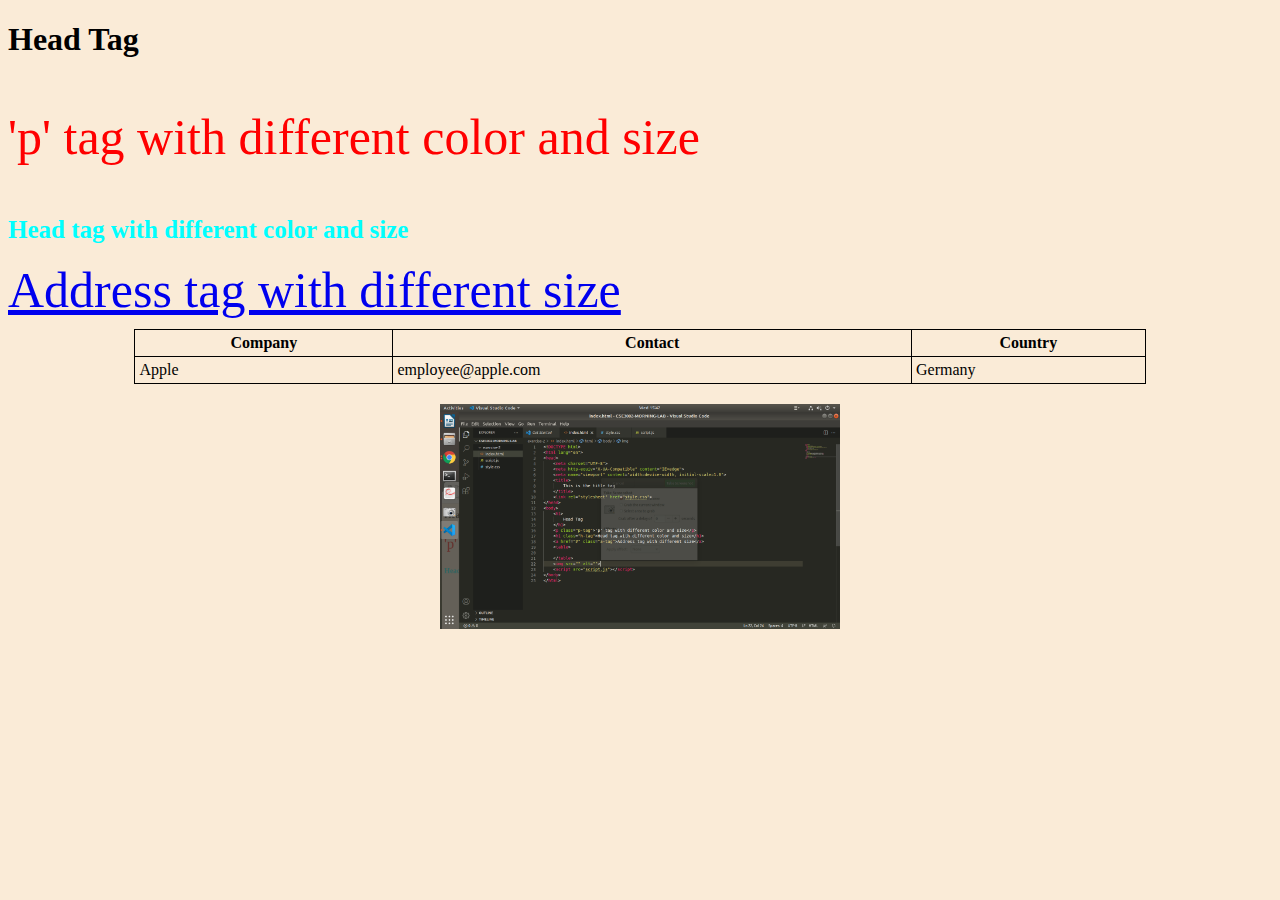
<file: exercise-2/index.html>
<!DOCTYPE html>
<html lang="en">
<head>
    <meta charset="UTF-8">
    <meta http-equiv="X-UA-Compatible" content="IE=edge">
    <meta name="viewport" content="width=device-width, initial-scale=1.0">
    <title>
        This is the title tag
    </title>
    <link rel="stylesheet" href="style.css">
</head>
<body>
    <h1>
        Head Tag
    </h1>    
    <p class="p-tag">'p' tag with different color and size</p>
    <h1 class="h-tag">Head tag with different color and size</h1>
    <a href="#" class="a-tag">Address tag with different size</a>
    <table>
        <tr>
            <th>Company</th>
            <th>Contact</th>
            <th>Country</th>
        </tr>
        <tr>
            <td>
                Apple
            </td>
            <td>
                employee@apple.com
            </td>
            <td>
                Germany
            </td>
        </tr>
    </table>
    <div class="img-container">
        <img src="./img.png" alt="temporary image" class="img-tag">
    </div>
    <script src="script.js"></script>
</body>
</html>
</file>
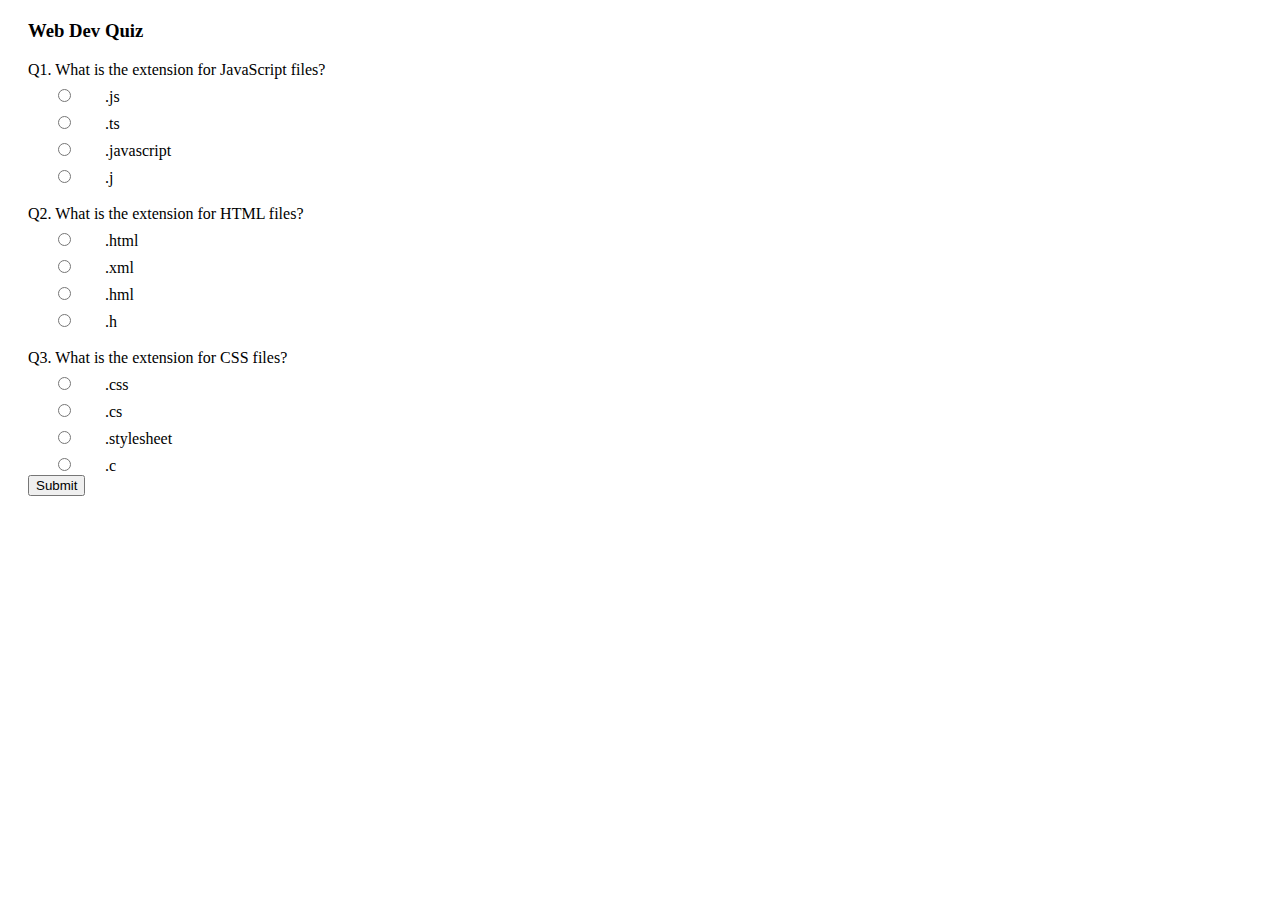
<file: da-2/question-2/index.html>
<!DOCTYPE html>
<html lang="en">
<head>
    <meta charset="UTF-8">
    <meta http-equiv="X-UA-Compatible" content="IE=edge">
    <meta name="viewport" content="width=device-width, initial-scale=1.0">
    <title>Document</title>
    <link rel="stylesheet" href="style.css">
</head>
<body>
    <div class="questions">
        <h3>Web Dev Quiz</h3>
        <div class="question">
            Q1. What is the extension for JavaScript files? <br>
            <input type="radio" id=".js" name="question1" class="option">
            <label for="question1">.js</label> <br>
            <input type="radio" id=".ts" name="question1" class="option">
            <label for="question1">.ts</label> <br>
            <input type="radio" id=".javascript" name="question1" class="option">
            <label for="question1">.javascript</label> <br>
            <input type="radio" id=".j" name="question1" class="option">
            <label for="question1">.j</label>
        </div>
        <br>
        <div class="question">
            Q2. What is the extension for HTML files? <br>
            <input type="radio" id=".html" name="question2" class="option">
            <label for="question2">.html</label> <br>
            <input type="radio" id=".xml" name="question2" class="option">
            <label for="question2">.xml</label> <br>
            <input type="radio" id=".htm" name="question2" class="option">
            <label for="question2">.hml</label> <br>
            <input type="radio" id=".h" name="question2" class="option">
            <label for="question2">.h</label>
        </div>
        <br>
        <div class="question">
            Q3. What is the extension for CSS files? <br>
            <input type="radio" id=".css" name="question3" class="option">
            <label for="question3">.css</label> <br>
            <input type="radio" id=".cs" name="question3" class="option">
            <label for="question3">.cs</label> <br>
            <input type="radio" id=".stylesheet" name="question3" class="option">
            <label for="question3">.stylesheet</label> <br>
            <input type="radio" id=".c" name="question3" class="option">
            <label for="question3">.c</label>
        </div>
        <input type="submit" value="Submit" id="submit-btn" onclick="showQuizClasses()">
    </div>
    <div id="result">

    </div>
    <script src="script.js"></script>
</body>
</html>
</file>
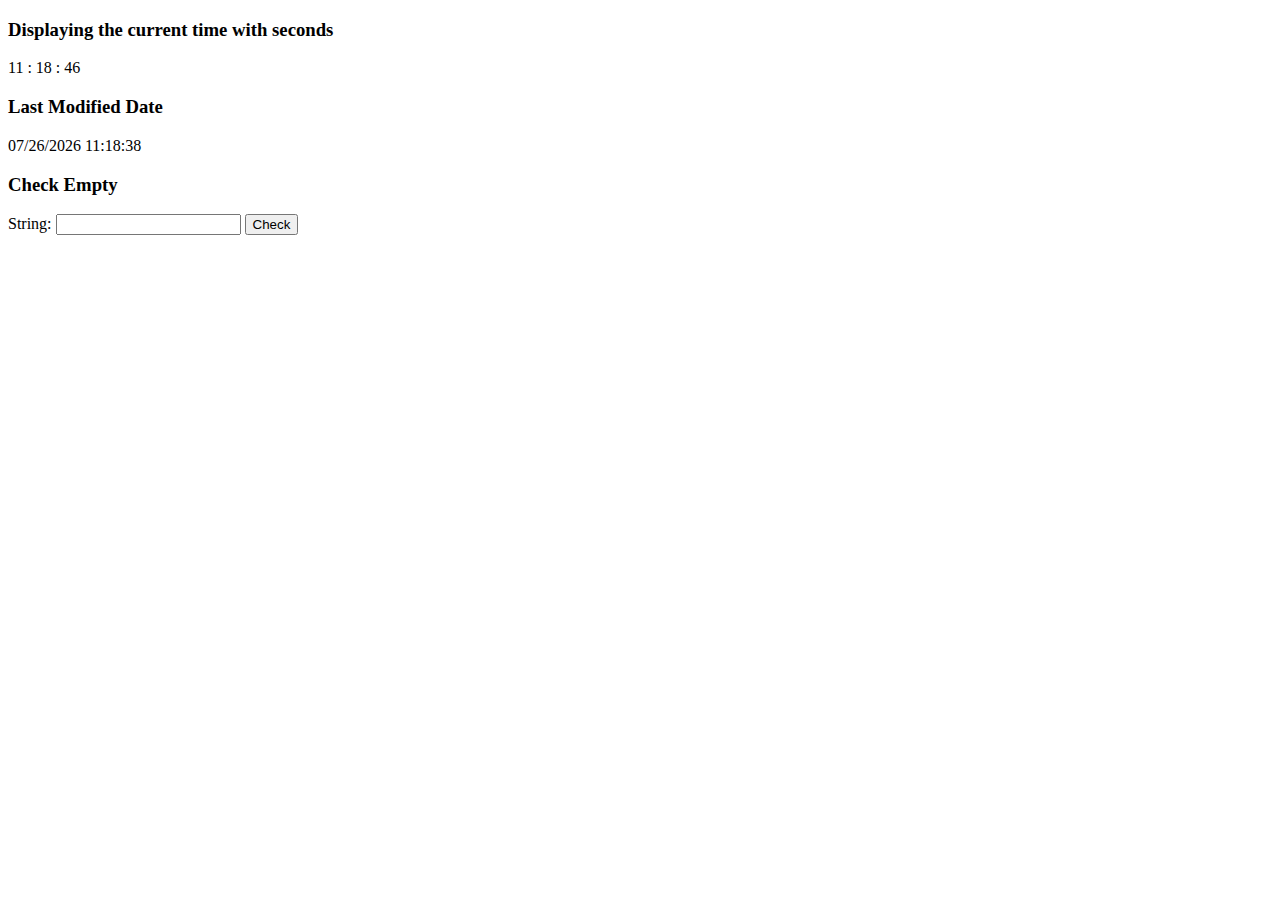
<file: exercise-6/answers/q2/index.html>
<!DOCTYPE html>
<html lang="en">
<head>
  <meta charset="UTF-8">
  <meta http-equiv="X-UA-Compatible" content="IE=edge">
  <meta name="viewport" content="width=device-width, initial-scale=1.0">
  <title>Question 2</title>
  <style>
  </style>
</head>
<body>

  <div class="timer">
    <h3>
      Displaying the current time with seconds
    </h3>
    <div class="timer-res">

    </div>
  </div>
  
  <div class="last-mod">
    <h3>
      Last Modified Date
    </h3>
    <div class="last-mod-res">
    </div>
  </div>

  <div class="check-empty">
    <h3>
      Check Empty 
    </h3>
    String: <input type="text" name="" id="ipt-tag"> <button onclick="checkEmpty()">Check</button>
    <div class="check-empty-res">

    </div>
  </div>

  <script>
    // prompting the user for their name
    let username = prompt("Please enter your name");
    // welcoming the user by alert
    alert(`Welcome ${username}!`);
    // Displaying the current time with seconds
    const getTime = () => {
      let date = new Date();
      let hour = date.getHours();
      let min = date.getMinutes();
      let sec = date.getSeconds();
      document.getElementsByClassName("timer-res")[0].innerText = `${hour} : ${min} : ${sec}`
      setTimeout(getTime, 1000);
    }
    getTime();
    // displaying the last modified date
    document.getElementsByClassName("last-mod-res")[0].innerText = document.lastModified
    // checking whether the input string is empty or not
    const checkEmpty = () => {
      document.getElementsByClassName("check-empty-res")[0].innerText = (document.getElementById("ipt-tag").value.length === 0)? "String is empty" : "String is not empty";
    }
  </script>
</body>
</html>
</file>
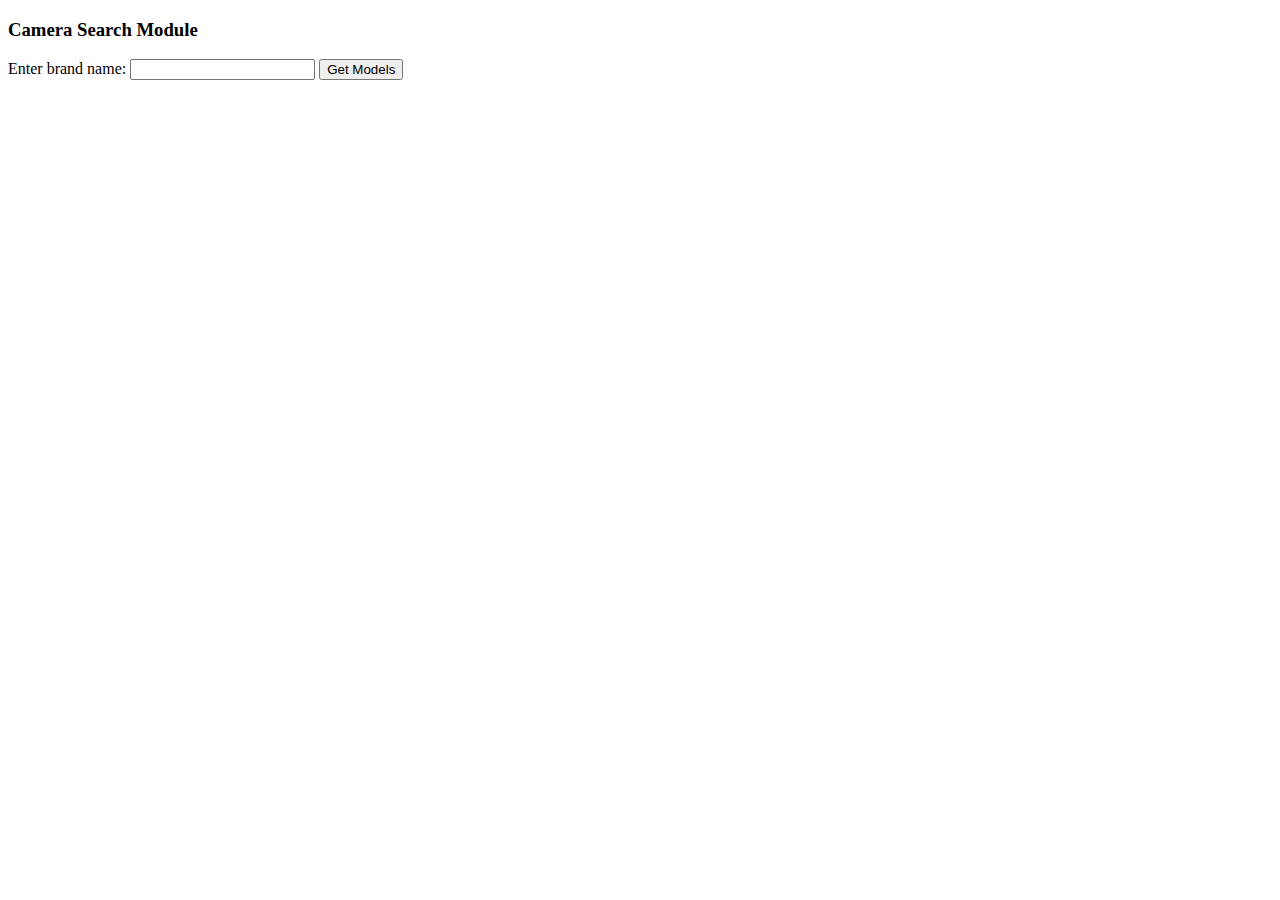
<file: exercise-6/answers/q4/index.html>
<!DOCTYPE html>
<html lang="en">
<head>
  <meta charset="UTF-8">
  <meta http-equiv="X-UA-Compatible" content="IE=edge">
  <meta name="viewport" content="width=device-width, initial-scale=1.0">
  <title>Question 4</title>
</head>
<body>
  <h3>Camera Search Module</h3>
  Enter brand name: <input type="text" name="" class="input-brand"> 
  <button onclick="getModels()">Get Models</button>
  <div class="model-btns">

  </div>
  <div class="disp-cam">

  </div>
  <script src="script.js"></script>
</body>
</html>
</file>
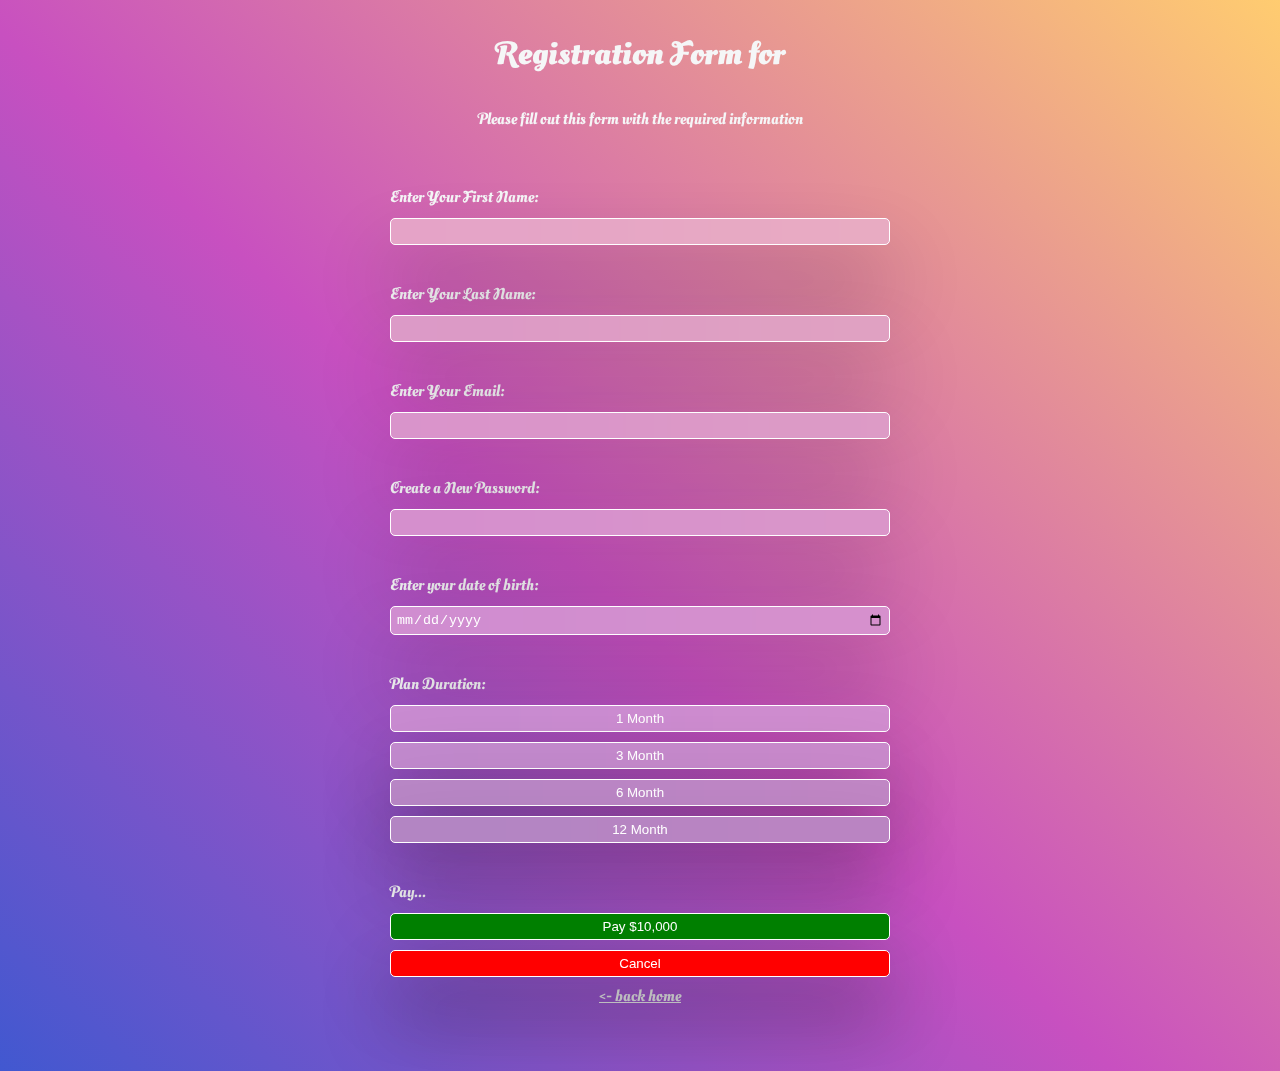
<file: da-2/isp-landing-page/form.html>
<!DOCTYPE html>
<html lang="en">
<head>
    <meta charset="UTF-8">
    <meta http-equiv="X-UA-Compatible" content="IE=edge">
    <meta name="viewport" content="width=device-width, initial-scale=1.0">
    <title>Document</title>
    <link rel="stylesheet" href="form.css">
</head>
<body>
    <div class="page">
        <h1 id="title">Registration Form for </h1>
        <p>Please fill out this form with the required information</p>
        <form action='https://register-demo.freecodecamp.org'>
        <fieldset>
            <label>Enter Your First Name: <input type="text" name="first-name" required /></label>
            <br>
            <label>Enter Your Last Name: <input type="text" name="last-name" required /></label>
            <br>
            <label>Enter Your Email: <input type="email" name="email" required /></label>
            <br>
            <label>Create a New Password: <input type="password" name="password" pattern="[a-z0-5]{8,}" required /></label>
            <br>
            <label>Enter your date of birth: <input type="date" name="date" id=""></label>
            <br>
            <label>Plan Duration: <br>
                <input type="button" name="plan-due" class="btn" value="1 Month"> <br>
                <input type="button" name="plan-due" class="btn" value="3 Month"> <br>
                <input type="button" name="plan-due" class="btn" value="6 Month"> <br>
                <input type="button" name="plan-due" class="btn" value="12 Month"> <br>
            </label>
            <br>
            <label>Pay...
                <input type="button" value="Pay $10,000" id="pay">
                <input type="button" value="Cancel" id="cancel">
            </label>
            <div class="back-home">
                <a href="index.html">&lt;- back home</a>
            </div>
        </fieldset>
        <script src="form.js"></script>
    </div>
</body>
</html>
</file>
<file: exercise-2/style.css>
body{
    background-color: antiquewhite;
}

.p-tag{
    font-size: 50px;
    color: red;
}

.h-tag{
    font-size: 25px;
    color: aqua;
}

.a-tag{
    font-size: 50px;
}

.img-container{
    width: fit-content;
    margin: 20px auto;
}

.img-tag{
    width: 400px;
}

table{
    border-collapse: collapse;
    margin: 10px;
    width: 80%;
    margin: 10px auto;
}

td, th{
    border: 1px solid black;
    padding: 4px;
}
</file>
<file: da-2/question-2/style.css>
.option{
    margin: 10px 30px 0 30px;
}

.questions{
    margin: 20px;
}
</file>
<file: da-2/isp-landing-page/form.css>
@import url("https://fonts.googleapis.com/css2?family=Oleo+Script+Swash+Caps:wght@400;700&display=swap");

* {
    margin: 0;
    padding: 0;
    box-sizing: border-box;
}


body {
    font-family: "Oleo Script Swash Caps", cursive;
    background-image: linear-gradient(
        43deg,
        #4158d0 0%,
        #c850c0 46%,
        #ffcc70 100%
    );
    height: 100%;
    width: 100vw;
    color: #f5f6f7;
    font-family: Tahoma;
    font-size: 16px;
    overflow-x: hidden;
    font-family: "Oleo Script Swash Caps", cursive;
}


h1, p {
    margin: 1em auto;
    text-align: center;
}

form {
    width: 60vw;
    max-width: 500px;
    min-width: 300px;
    margin: 0 auto;
    padding-bottom: 2em;
}

fieldset {
    border: none;
    padding: 2rem 0;
    border-bottom: 3px solid #3b3b4f;
}

fieldset:last-of-type {
    border-bottom: none;
}

label {
    display: block;
    margin: 0.5rem 0;
}

input,
textarea,
select {
    margin: 10px 0 0 0;
    width: 100%;
    min-height: 2em;
}

input, textarea {
    background-color: rgba(255, 255, 255, 0.35);
    backdrop-filter: blur(250px);
    filter: blur();
    box-shadow: 0 3rem 5rem rgba(0, 0, 0, 0.33);
    border-radius: 13px;
    border: 1px solid #fff;
    color: #ffffff;
    border-radius: 5px;
    padding: 5px;
}

.inline {
    width: unset;
    margin: 0 0.5em 0 0;
    vertical-align: middle;
}

input[type="submit"] {
    display: block;
    width: 60%;
    margin: 1em auto;
    height: 2em;
    font-size: 1.1rem;
    background-color: rgba(255, 255, 255, 0.35);
    backdrop-filter: blur(250px);
    filter: blur();
    box-shadow: 0 3rem 5rem rgba(0, 0, 0, 0.33);
    border-radius: 13px;
    border: none;
    min-width: 300px;
    cursor: pointer;
}

input[type="file"] {
    padding: 1px 2px;
}

a {
    color: #dfdfe2;
}

.btn{
    cursor: pointer;
}

.back-home{
    text-align: center;
}

#pay{
    background-color: green;
    cursor: pointer;
}

#cancel{
    background-color: red;
    cursor: pointer;
}
</file>
